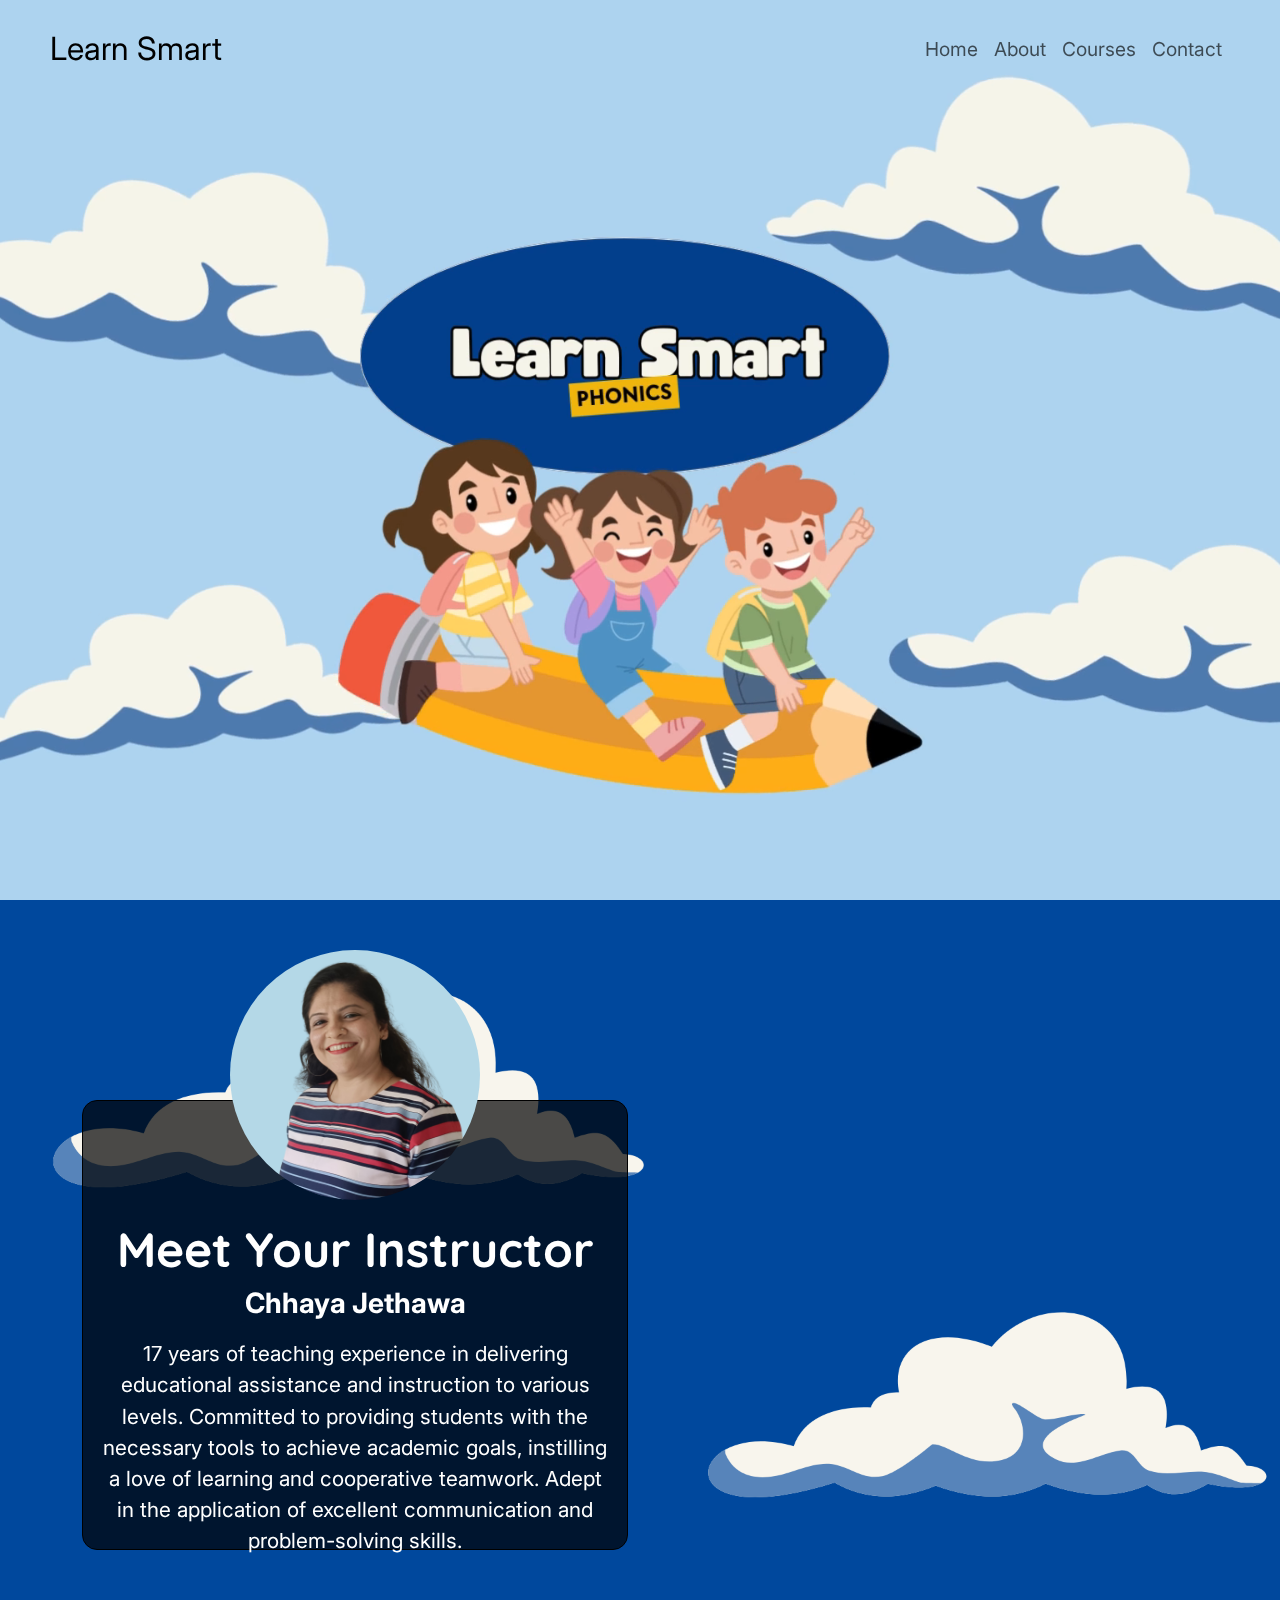
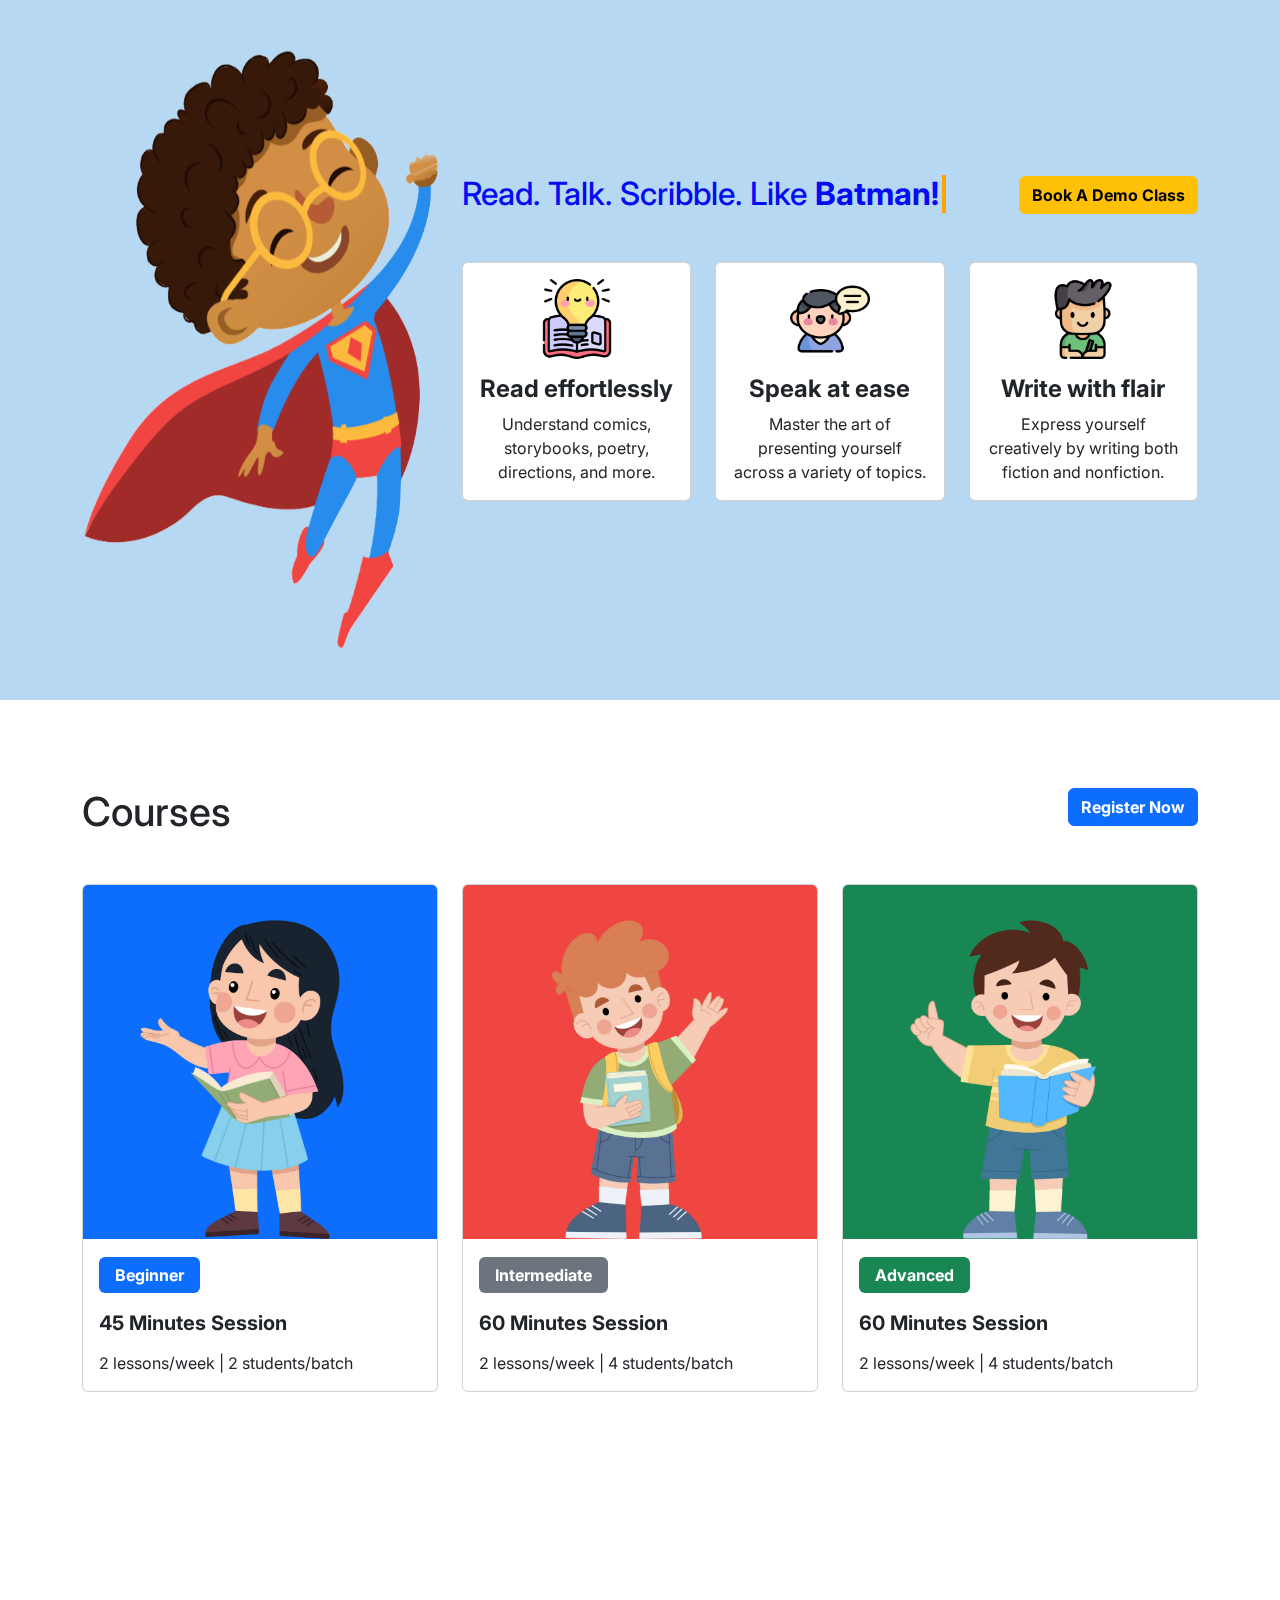
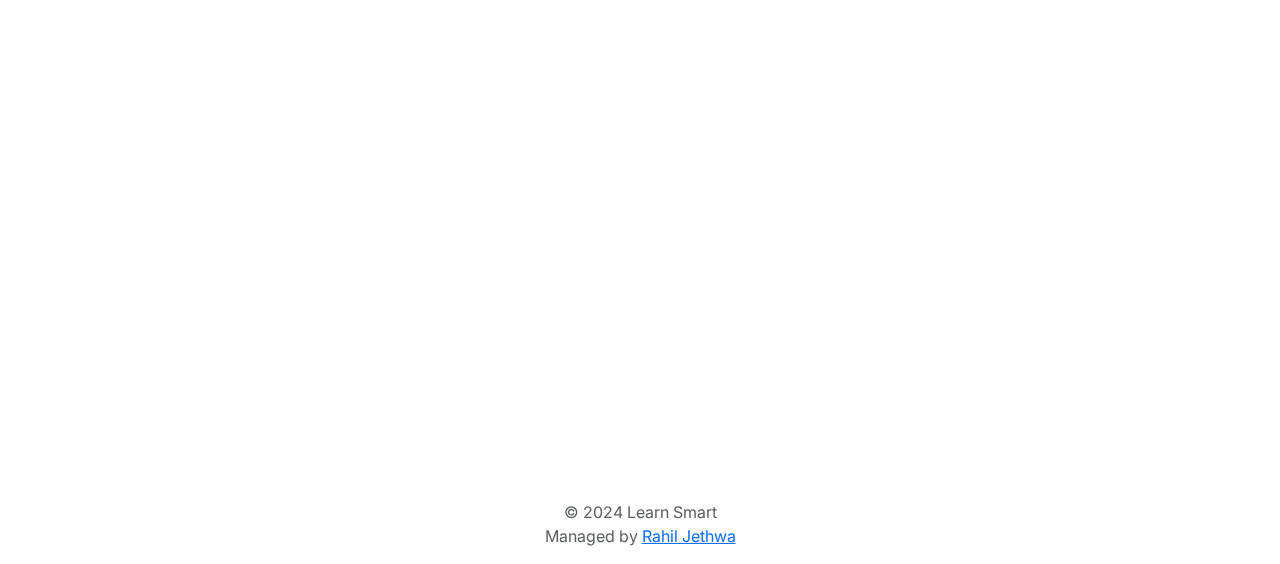
<file: index.html>
<!doctype html>
<html lang="en">
<head>
    <meta charset="utf-8">
    <meta name="viewport" content="width=device-width, initial-scale=1">
    <title>Learn Smart Phonics</title>
    <link href="https://cdn.jsdelivr.net/npm/bootstrap@5.3.3/dist/css/bootstrap.min.css" rel="stylesheet" integrity="sha384-QWTKZyjpPEjISv5WaRU9OFeRpok6YctnYmDr5pNlyT2bRjXh0JMhjY6hW+ALEwIH" crossorigin="anonymous">
    <link rel="stylesheet" href="style.css">
    <link rel="icon" type="image/png" sizes="16x16" href="logo.png">
</head>
<body>

    <!-- navbar -->
    <nav class="navbar navbar-expand-lg fixed-top">
        <a class="navbar-brand" href="index.html">Learn Smart</a>
        <button class="navbar-toggler" type="button" data-bs-toggle="collapse" data-bs-target="#navbarNav" aria-controls="navbarNav" aria-expanded="false" aria-label="Toggle navigation">
            <span class="navbar-toggler-icon"></span>
        </button>
        <div class="collapse navbar-collapse justify-content-end" id="navbarNav">
            <ul class="navbar-nav">
                <li class="nav-item">
                    <a class="nav-link" href="index.html">Home</a>
                </li>
                <li class="nav-item">
                    <a class="nav-link" href="#about">About</a>
                </li>
                <li class="nav-item">
                    <a class="nav-link" href="#courses">Courses</a>
                </li>
                <li class="nav-item">
                    <a class="nav-link" href="#">Contact</a>
                </li>
            </ul>
        </div>
    </nav>     

    <!-- hero header -->
    <div class="hero-video">
        <video autoplay muted loop>
            <source src="hero-header-vid.mp4" type="video/mp4">
            Your browser does not support the video tag.
        </video>
    </div>

    <!-- meet your instructor -->
    <section class="instructor-section text-center" id="about">
        <div class="container">
            <div class="row">
                <div class="col-lg-6 position-relative">
                    <div class="instructor-image">
                        <img src="ins-img.png" alt="Instructor">
                    </div>
                    <div class="instructor-info">
                        <h3 class="myi">Meet Your Instructor</h3>
                        <h3 style="padding-bottom: 10px;"><strong>Chhaya Jethawa</strong></h3>
                        <p>
                            17 years of teaching experience in delivering educational assistance and instruction 
                            to various levels. Committed to providing students with the necessary tools to 
                            achieve academic goals, instilling a love of learning and cooperative teamwork. 
                            Adept in the application of excellent communication and problem-solving skills.
                        </p>
                    </div>
                </div>
            </div>
        </div>
    </section>

    <!-- intro -->
    <section class="introduction">
    <div class="container">
        <div class="row">
            <div class="col-md-8 order-md-1 d-flex align-items-center justify-content-center">
                <div>
                    <div class="d-flex flex-column flex-md-row justify-content-between align-items-center">
                        <h2 id="typing-text" class="text-center text-md-left" style="color: rgb(4, 12, 244);">
                            Read. Talk. Scribble.<br class="d-lg-none">
                            <span class="d-block d-lg-inline">
                                Like <span id="superhero-name"></span>
                            </span>
                        </h2>
                        <a href="https://forms.gle/sQaMzpeArzvUEu8X8" target="_blank"><button type="button" class="btn btn-warning mt-2 mt-md-0" style="font-weight: bold;">Book A Demo Class</button></a>
                    </div>                                                         
                    <br><br>
                    <div class="row justify-content-center">
                        <div class="col-12 col-lg-4 mb-4">
                            <div class="card">
                                <div class="card-body text-center">
                                    <img src="book.png" alt="Icon" class="img-fluid mb-3" style="max-width: 80px; max-height: 80px;">
                                    <h4 class="card-title"><b>Read effortlessly</b></h4>
                                    <p class="card-text">Understand comics, storybooks, poetry, directions, and more.</p>
                                </div>
                            </div>                            
                        </div>
                        <div class="col-12 col-lg-4 mb-4">
                            <div class="card">
                                <div class="card-body text-center">
                                    <img src="talking.png" alt="Icon" class="img-fluid mb-3" style="max-width: 80px; max-height: 80px;">
                                    <h4 class="card-title"><b>Speak at ease</b></h4>
                                    <p class="card-text">Master the art of presenting yourself across a variety of topics.</p>
                                </div>
                            </div>
                        </div>
                        <div class="col-12 col-lg-4 mb-4">
                            <div class="card">
                                <div class="card-body text-center">
                                    <img src="write.png" alt="Icon" class="img-fluid mb-3" style="max-width: 80px; max-height: 80px;">
                                    <h4 class="card-title"><b>Write with flair</b></h4>
                                    <p class="card-text">Express yourself creatively by writing both fiction and nonfiction.</p>
                                </div>
                            </div>
                        </div>
                    </div>
                    
                </div>
            </div>
            <div class="col-lg-4 d-none d-lg-block mb-4 mb-lg-0">
                <img src="superhero-2.png" class="img-fluid superhero" alt="Image">
            </div>            
        </div>
    </div>
    </section>

    <section class="course">
        <div class="container my-5" id="courses">
            <div class="row">
                <div class="col-6 my-4 py-3">
                    <h1 class="heading">Courses</h1>
                </div>
                <div class="col-6 text-end my-4 py-3">
                    <a href="https://forms.gle/QCSGsF3WxhyDB1yx6" target="_blank" style="text-decoration: none; color: inherit;"><button class="btn btn-primary fw-bold">Register Now</button></a>
                </div>

                <div class="col-lg-4">
                    <a href="beginner.html" type="_blank" class="text-decoration-none">
                        <div class="card mb-3">
                            <div class="card-img">
                                <img src="beginner.png" class="card-img-top" alt="Product Image">
                            </div>
                            <div class="card-body mt-2">
                                <div class="tag mb-2">
                                    <span class="bg-primary text-white fw-bold py-2 px-3 rounded">Beginner</span>
                                </div>
                                <h5 class="card-title mt-4 fw-bold">45 Minutes Session</h5>
                                <p class="card-text mt-3"><i class="fa-solid fa-book"></i> 2 lessons/week | <i class="fa-solid fa-user-group"></i> 2 students/batch</p>
                            </div>
                        </div>
                    </a>
                </div>            

                <div class="col-lg-4">
                    <a href="intermediate.html" type="_blank" class="text-decoration-none">
                        <div class="card mb-3">
                            <div class="card-img">
                                <img src="intermediate.png" class="card-img-top" alt="Product Image">
                            </div>
                            <div class="card-body mt-2">
                                <div class="tag mb-2">
                                    <span class="bg-secondary text-white fw-bold py-2 px-3 rounded">Intermediate</span>
                                </div>
                                <h5 class="card-title mt-4 fw-bold">60 Minutes Session</h5>
                                <p class="card-text mt-3"><i class="fa-solid fa-book"></i> 2 lessons/week | <i class="fa-solid fa-user-group"></i> 4 students/batch</p>
                            </div>
                        </div>
                    </a>
                </div>

                <div class="col-lg-4">
                    <a href="advanced.html" type="_blank" class="text-decoration-none">
                        <div class="card mb-3">
                            <div class="card-img">
                                <img src="advanced.png" class="card-img-top" alt="Product Image">
                            </div>
                            <div class="card-body mt-2">
                                <div class="tag mb-2">
                                    <span class="bg-success text-white fw-bold py-2 px-3 rounded">Advanced</span>
                                </div>
                                <h5 class="card-title mt-4 fw-bold">60 Minutes Session</h5>
                                <p class="card-text mt-3"><i class="fa-solid fa-book"></i> 2 lessons/week | <i class="fa-solid fa-user-group"></i> 4 students/batch</p>
                            </div>
                        </div>
                    </a>
                </div>

            </div>
        </div>
    </section>

    <!-- CONTACT US -->
    <section class="contact-us">
        <div class="container text-center" id="contactus">
            <div class="responsive-iframe-container">
                <iframe src="https://docs.google.com/forms/d/e/1FAIpQLSeak6b_-fFrrLhZiHwLtSlzyGPixMhpj1MltSw0q5EzsA3cKQ/viewform?embedded=true" frameborder="0" marginheight="0" marginwidth="0">Loading…</iframe>
            </div>
        </div>
    </section>

    <!-- FOOTER -->
    <footer class="footer mt-auto py-3 text-center">
        <div class="container">
            <span class="text-muted">© 2024 Learn Smart</span>
            <br>
            <span class="text-muted">Managed by <a href="https://github.com/rahil9/" target="_blank" id="name">Rahil Jethwa</a></span>
        </div>
    </footer>

    <script src="https://ajax.googleapis.com/ajax/libs/jquery/3.7.1/jquery.min.js"></script>
    <script src="https://cdn.jsdelivr.net/npm/bootstrap@5.3.3/dist/js/bootstrap.bundle.min.js" integrity="sha384-YvpcrYf0tY3lHB60NNkmXc5s9fDVZLESaAA55NDzOxhy9GkcIdslK1eN7N6jIeHz" crossorigin="anonymous"></script>
    <script src="script.js"></script>
</body>
</html>
</file>
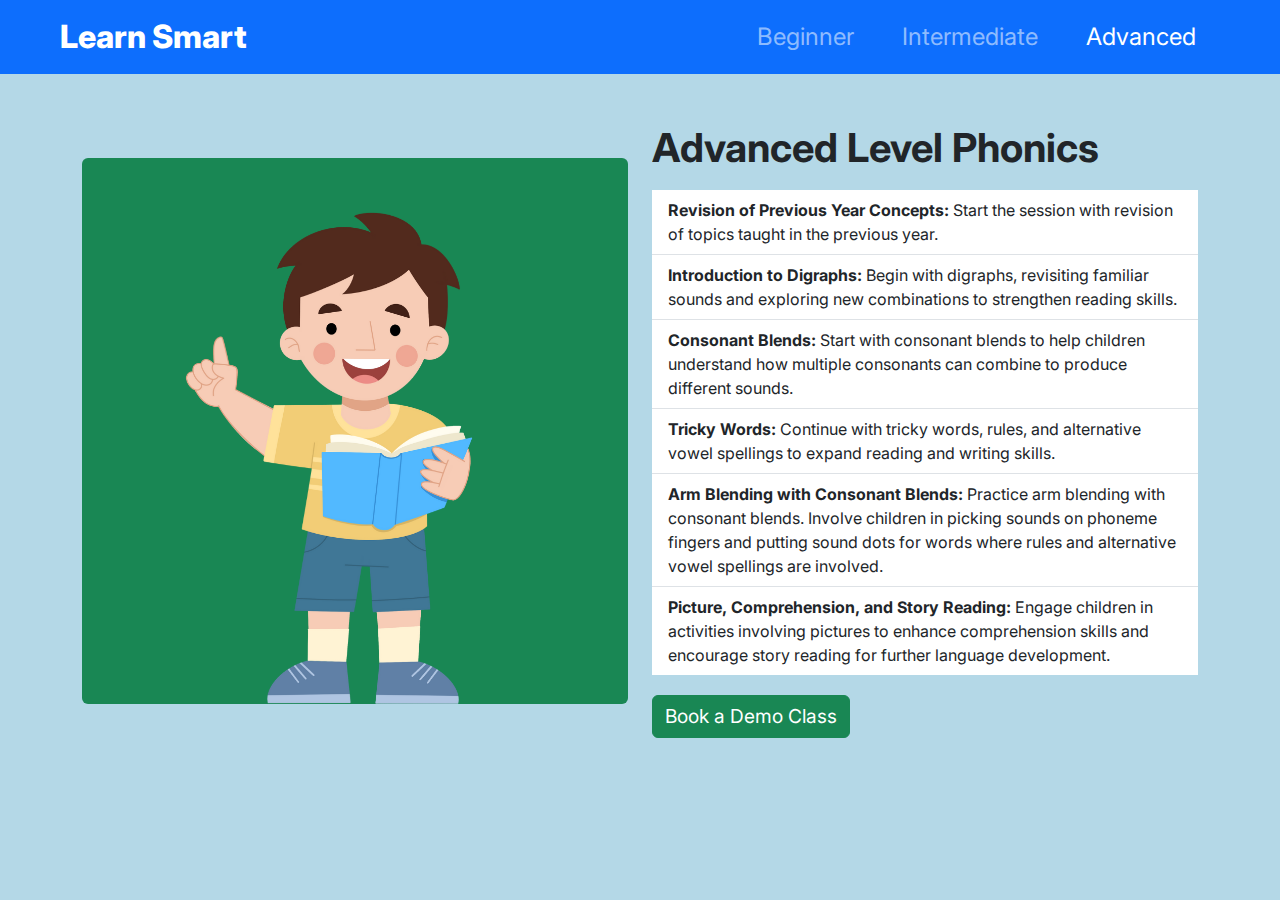
<file: advanced.html>
<!DOCTYPE html>
<html lang="en">
<head>
    <meta charset="UTF-8">
    <meta name="viewport" content="width=device-width, initial-scale=1.0">
    <title>Advanced Phonics Course</title>
    <link href="https://cdn.jsdelivr.net/npm/bootstrap@5.3.3/dist/css/bootstrap.min.css" rel="stylesheet" integrity="sha384-QWTKZyjpPEjISv5WaRU9OFeRpok6YctnYmDr5pNlyT2bRjXh0JMhjY6hW+ALEwIH" crossorigin="anonymous">
    <link rel="preconnect" href="https://fonts.googleapis.com">
    <link rel="preconnect" href="https://fonts.gstatic.com" crossorigin>
    <link href="https://fonts.googleapis.com/css2?family=Inter:wght@100..900&display=swap" rel="stylesheet">
    <link rel="stylesheet" href="courses.css">
    <link rel="icon" type="image/png" sizes="16x16" href="logo.png">
</head>
<body style="background-color: #B4D8E7;">

    <!-- NAVBAR -->
    <nav class="navbar navbar-expand-lg navbar-dark bg-primary px-5 py-2">
        <div class="container-fluid">
            <a class="navbar-brand" href="index.html" style="font-size: 2rem; font-weight: 800;">Learn Smart</a>
            <button class="navbar-toggler" type="button" data-bs-toggle="collapse" data-bs-target="#navbarNavAltMarkup" aria-controls="navbarNavAltMarkup" aria-expanded="false" aria-label="Toggle navigation">
                <span class="navbar-toggler-icon"></span>
            </button>
            <div class="collapse navbar-collapse justify-content-end" id="navbarNavAltMarkup">
                <div class="navbar-nav">
                    <a class="nav-link mx-3" href="beginner.html">Beginner</a>
                    <a class="nav-link mx-3" href="intermediate.html">Intermediate</a>
                    <a class="nav-link mx-3 active" href="advanced.html">Advanced</a>
                </div>
            </div>
        </div>
    </nav> 

    <!-- COURSE CONTENT -->
    <section class="content-section">
        <div class="container">
            <div class="row d-flex align-items-center">
                <div class="col-lg-6">
                    <img src="advanced.png" class="card-img-top rounded" alt="Phonics Course Image">
                </div>
                <div class="col-lg-6">
                    <h1 class=" fw-bold">Advanced Level Phonics</h1>
                    <!-- <h2 class="fw-bold mb-4">Course Details</h2> -->
                    <ul class="list-group list-group-flush">
                        <li class="list-group-item"><strong>Revision of Previous Year Concepts:</strong> Start the session with revision of topics taught in the previous year.</li>
                        <li class="list-group-item"><strong>Introduction to Digraphs:</strong> Begin with digraphs, revisiting familiar sounds and exploring new combinations to strengthen reading skills.</li>
                        <li class="list-group-item"><strong>Consonant Blends:</strong> Start with consonant blends to help children understand how multiple consonants can combine to produce different sounds.</li>
                        <li class="list-group-item"><strong>Tricky Words:</strong> Continue with tricky words, rules, and alternative vowel spellings to expand reading and writing skills.</li>
                        <li class="list-group-item"><strong>Arm Blending with Consonant Blends:</strong> Practice arm blending with consonant blends. Involve children in picking sounds on phoneme fingers and putting sound dots for words where rules and alternative vowel spellings are involved.</li>
                        <li class="list-group-item"><strong>Picture, Comprehension, and Story Reading:</strong> Engage children in activities involving pictures to enhance comprehension skills and encourage story reading for further language development.</li>
                    </ul>
                    <a href="https://forms.gle/wMmCdKwnULyBcBPb7" style="text-decoration: none; color: inherit;"><button class="explorebtn btn btn-success" style="font-size: 1.2rem;">Book a Demo Class <i class="fa-solid fa-arrow-right fa-xs"></i></button></a>
                </div>
            </div>
        </div>
    </section>

    <script src="https://cdn.jsdelivr.net/npm/bootstrap@5.3.3/dist/js/bootstrap.bundle.min.js" integrity="sha384-YvpcrYf0tY3lHB60NNkmXc5s9fDVZLESaAA55NDzOxhy9GkcIdslK1eN7N6jIeHz" crossorigin="anonymous"></script>

</body>
</html>
</file>
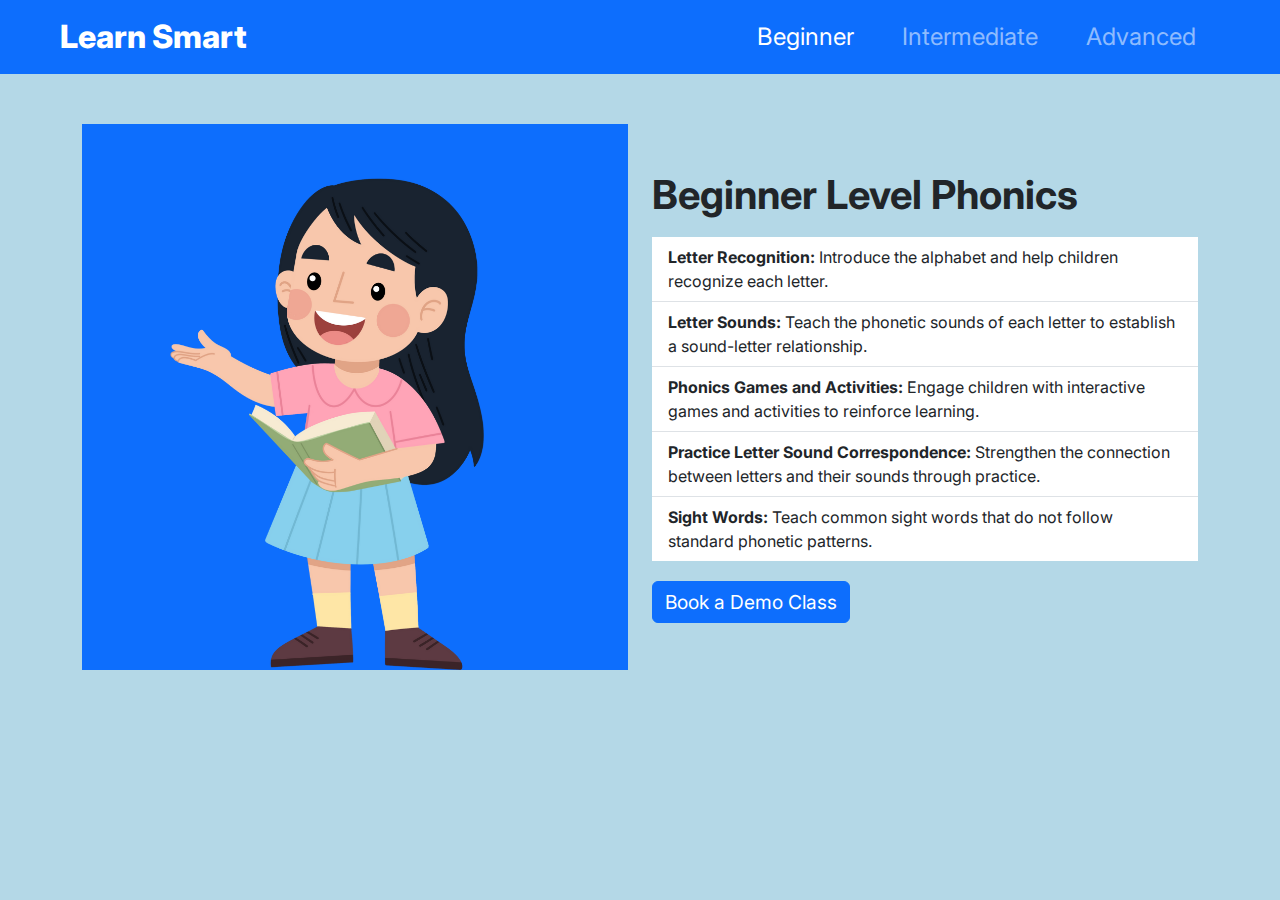
<file: beginner.html>
<!DOCTYPE html>
<html lang="en">
<head>
    <meta charset="UTF-8">
    <meta name="viewport" content="width=device-width, initial-scale=1.0">
    <title>Beginner Phonics Course</title>
    <link href="https://cdn.jsdelivr.net/npm/bootstrap@5.3.3/dist/css/bootstrap.min.css" rel="stylesheet" integrity="sha384-QWTKZyjpPEjISv5WaRU9OFeRpok6YctnYmDr5pNlyT2bRjXh0JMhjY6hW+ALEwIH" crossorigin="anonymous">
    <link rel="preconnect" href="https://fonts.googleapis.com">
    <link rel="preconnect" href="https://fonts.gstatic.com" crossorigin>
    <link href="https://fonts.googleapis.com/css2?family=Inter:wght@100..900&display=swap" rel="stylesheet">
    <link rel="stylesheet" href="courses.css">
    <link rel="icon" type="image/png" sizes="16x16" href="logo.png">
</head>
<body style="background-color: #B4D8E7;">

    <!-- NAVBAR -->
    <nav class="navbar navbar-expand-lg navbar-dark bg-primary px-5 py-2">
        <div class="container-fluid">
            <a class="navbar-brand" href="index.html" style="font-size: 2rem; font-weight: 800;">Learn Smart</a>
            <button class="navbar-toggler" type="button" data-bs-toggle="collapse" data-bs-target="#navbarNavAltMarkup" aria-controls="navbarNavAltMarkup" aria-expanded="false" aria-label="Toggle navigation">
                <span class="navbar-toggler-icon"></span>
            </button>
            <div class="collapse navbar-collapse justify-content-end" id="navbarNavAltMarkup">
                <div class="navbar-nav">
                    <a class="nav-link mx-3 active" href="beginner.html">Beginner</a>
                    <a class="nav-link mx-3" href="intermediate.html">Intermediate</a>
                    <a class="nav-link mx-3" href="advanced.html">Advanced</a>
                </div>
            </div>
        </div>
    </nav> 

    <!-- COURSE CONTENT -->
    <section class="content-section">
        <div class="container">
            <div class="row d-flex align-items-center">
                <div class="col-lg-6">
                    <img src="beginner.png" class="card-img-top" alt="Phonics Course Image">
                </div>
                <div class="col-lg-6">
                    <h1 class=" fw-bold">Beginner Level Phonics</h1>
                    <!-- <h2 class="fw-bold mb-4">Course Details</h2> -->
                    <ul class="list-group list-group-flush">
                        <li class="list-group-item"><strong>Letter Recognition:</strong> Introduce the alphabet and help children recognize each letter.</li>
                        <li class="list-group-item"><strong>Letter Sounds:</strong> Teach the phonetic sounds of each letter to establish a sound-letter relationship.</li>
                        <li class="list-group-item"><strong>Phonics Games and Activities:</strong> Engage children with interactive games and activities to reinforce learning.</li>
                        <li class="list-group-item"><strong>Practice Letter Sound Correspondence:</strong> Strengthen the connection between letters and their sounds through practice.</li>
                        <li class="list-group-item"><strong>Sight Words:</strong> Teach common sight words that do not follow standard phonetic patterns.</li>
                    </ul>
                    <a href="https://forms.gle/wMmCdKwnULyBcBPb7" style="text-decoration: none; color: inherit;"><button class="explorebtn btn btn-primary" style="font-size: 1.2rem;">Book a Demo Class <i class="fa-solid fa-arrow-right fa-xs"></i></button></a>
                </div>
            </div>
        </div>
    </section>

    <script src="https://cdn.jsdelivr.net/npm/bootstrap@5.3.3/dist/js/bootstrap.bundle.min.js" integrity="sha384-YvpcrYf0tY3lHB60NNkmXc5s9fDVZLESaAA55NDzOxhy9GkcIdslK1eN7N6jIeHz" crossorigin="anonymous"></script>

</body>
</html>
</file>
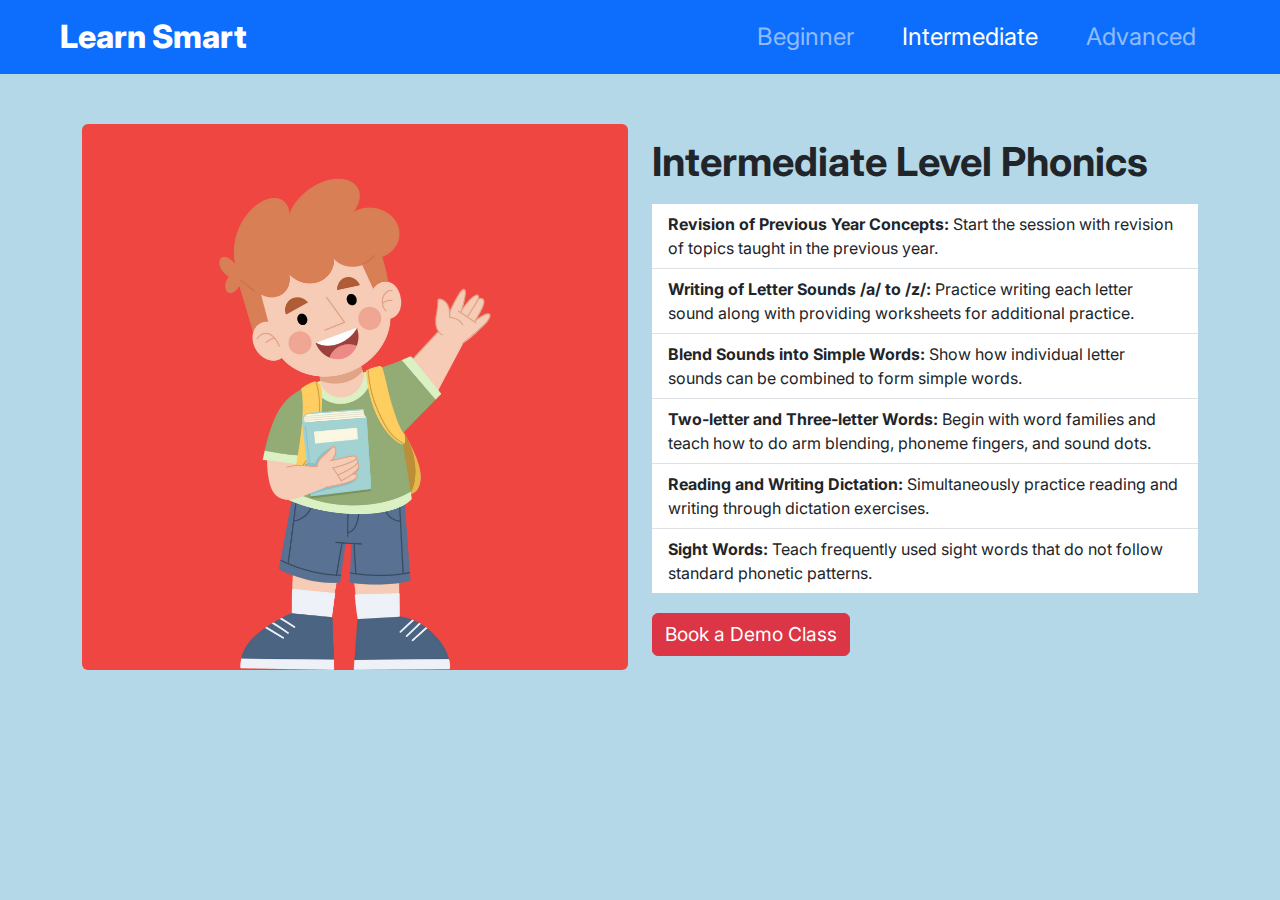
<file: intermediate.html>
<!DOCTYPE html>
<html lang="en">
<head>
    <meta charset="UTF-8">
    <meta name="viewport" content="width=device-width, initial-scale=1.0">
    <title>Intermediate Phonics Course</title>
    <link href="https://cdn.jsdelivr.net/npm/bootstrap@5.3.3/dist/css/bootstrap.min.css" rel="stylesheet" integrity="sha384-QWTKZyjpPEjISv5WaRU9OFeRpok6YctnYmDr5pNlyT2bRjXh0JMhjY6hW+ALEwIH" crossorigin="anonymous">
    <link rel="preconnect" href="https://fonts.googleapis.com">
    <link rel="preconnect" href="https://fonts.gstatic.com" crossorigin>
    <link href="https://fonts.googleapis.com/css2?family=Inter:wght@100..900&display=swap" rel="stylesheet">
    <link rel="stylesheet" href="courses.css">
    <link rel="icon" type="image/png" sizes="16x16" href="logo.png">
</head>
<body style="background-color: #B4D8E7;">

    <!-- NAVBAR -->
    <nav class="navbar navbar-expand-lg navbar-dark bg-primary px-5 py-2">
        <div class="container-fluid">
            <a class="navbar-brand" href="index.html" style="font-size: 2rem; font-weight: 800;">Learn Smart</a>
            <button class="navbar-toggler" type="button" data-bs-toggle="collapse" data-bs-target="#navbarNavAltMarkup" aria-controls="navbarNavAltMarkup" aria-expanded="false" aria-label="Toggle navigation">
                <span class="navbar-toggler-icon"></span>
            </button>
            <div class="collapse navbar-collapse justify-content-end" id="navbarNavAltMarkup">
                <div class="navbar-nav">
                    <a class="nav-link mx-3" href="beginner.html">Beginner</a>
                    <a class="nav-link mx-3 active" href="intermediate.html">Intermediate</a>
                    <a class="nav-link mx-3" href="advanced.html">Advanced</a>
                </div>
            </div>
        </div>
    </nav> 

    <!-- COURSE CONTENT -->
    <section class="content-section">
        <div class="container">
            <div class="row d-flex align-items-center">
                <div class="col-lg-6">
                    <img src="intermediate.png" class="card-img-top rounded" alt="Phonics Course Image">
                </div>
                <div class="col-lg-6">
                    <h1 class=" fw-bold">Intermediate Level Phonics</h1>
                    <ul class="list-group list-group-flush">
                        <li class="list-group-item"><strong>Revision of Previous Year Concepts:</strong> Start the session with revision of topics taught in the previous year.</li>
                        <li class="list-group-item"><strong>Writing of Letter Sounds /a/ to /z/:</strong> Practice writing each letter sound along with providing worksheets for additional practice.</li>
                        <li class="list-group-item"><strong>Blend Sounds into Simple Words:</strong> Show how individual letter sounds can be combined to form simple words.</li>
                        <li class="list-group-item"><strong>Two-letter and Three-letter Words:</strong> Begin with word families and teach how to do arm blending, phoneme fingers, and sound dots.</li>
                        <li class="list-group-item"><strong>Reading and Writing Dictation:</strong> Simultaneously practice reading and writing through dictation exercises.</li>
                        <li class="list-group-item"><strong>Sight Words:</strong> Teach frequently used sight words that do not follow standard phonetic patterns.</li>
                    </ul>
                    <a href="https://forms.gle/wMmCdKwnULyBcBPb7" style="text-decoration: none; color: inherit;"><button class="explorebtn btn btn-danger" style="font-size: 1.2rem;">Book a Demo Class <i class="fa-solid fa-arrow-right fa-xs"></i></button></a>
                </div>
            </div>
        </div>
    </section>

    <script src="https://cdn.jsdelivr.net/npm/bootstrap@5.3.3/dist/js/bootstrap.bundle.min.js" integrity="sha384-YvpcrYf0tY3lHB60NNkmXc5s9fDVZLESaAA55NDzOxhy9GkcIdslK1eN7N6jIeHz" crossorigin="anonymous"></script>

</body>
</html>
</file>
<file: style.css>
@import url('https://fonts.googleapis.com/css2?family=Inter:wght@100..900&family=Quicksand:wght@300..700&display=swap');

body {
    font-family: "Inter", sans-serif;
}

::-webkit-scrollbar {
    display: none;
}

/* navbar */
.navbar {
    position: absolute;
    top: 0;
    left: 0;
    width: 100%;
    z-index: 1;
    background: transparent;
    /* padding: 10px 20px; */
    padding: 20px 50px;
}

.navbar-brand {
    font-size: 2rem;
}

.navbar-nav {
    font-size: 1.2rem;
}

/* hero header */
.hero-video {
    position: relative;
    width: 100%;
    height: 100vh;
    overflow: hidden;
}
.hero-video video {
    position: absolute;
    top: 50%;
    left: 50%;
    width: 100%;
    height: 100%;
    object-fit: cover;
    transform: translate(-50%, -50%);
    z-index: -1;
}
.hero-content {
    position: absolute;
    top: 50%;
    left: 50%;
    transform: translate(-50%, -50%);
    color: #fff;
    text-align: center;
}

/* meet your instructor */
.instructor-section {
    position: relative;
    height: 100vh;
    padding: 100px;
    background: url('section-2-bg.png') no-repeat center center;
    background-size: cover;
    color: #fff;
    display: flex;
    justify-content: center;
    align-items: center;
}

.instructor-image {
    position: absolute;
    top: 50%;
    transform: translateY(-50%);
    width: 300px;
    height: 300px; 
    border-radius: 50%;
    overflow: hidden;
    z-index: 2;
    left: 15%;
}

.instructor-image img {
    width: 100%;
    height: 100%;
    object-fit: cover;
}

.instructor-info {
    position: relative;
    padding: 65px 30px;
    padding-left: 250px;
    height: 400px;
    width: 1000px;
    background: rgba(0, 0, 0, 0.7);
    border-radius: 15px;
    margin-left: 180px;
    z-index: 1;
    border: 1px solid black;
    font-size: 1.3rem;
}

.myi {
    font-family: "Quicksand", sans-serif;
    font-weight: 700;
    font-size: 3rem;
}

@media (max-width: 1287px) {
    .instructor-section {
        padding: 50px 20px;
        height: auto;
        text-align: center; /* Center the text */
    }
    .instructor-image {
        position: relative;
        top: 0;
        left: 50%;
        transform: translateX(-50%);
        margin-bottom: -100px; /* Adjusted to overlap more prominently */
        width: 250px; /* Increased size */
        height: 250px; /* Increased size */
    }
    .instructor-info {
        padding: 120px 20px 50px 20px; /* Increased top padding for the larger image */
        margin-left: 0;
        width: auto;
        height: 450px;
        text-align: center; /* Center the text */
        max-width: 90vw; /* Ensure it doesn't exceed the viewport width */
    }
}

@media (max-width: 768px) {
    .instructor-section {
        padding: 20px;
        height: auto;
    }

    .instructor-image {
        position: relative;
        top: auto;
        transform: none;
        width: 250px;
        height: 250px;
        left: 50%;
        transform: translateX(-50%);
        margin-bottom: -100px;
    }

    .instructor-info {
        padding: 20px;
        padding-top: 120px;
        height: auto;
        width: auto;
        margin: 0;
        border-radius: 15px;
        font-size: 1rem;
    }
}

@media (min-width: 999px) and (max-width: 1241px) {
    .instructor-section {
        padding: 50px 20px;
        height: auto;
        display: flex;
        flex-direction: column;
        align-items: center;
        text-align: center;
    }

    .instructor-image {
        position: relative;
        top: 0;
        left: 50%;
        transform: translateX(-50%);
        margin-bottom: -50px;
        width: 250px;
        height: 250px;
    }

    .instructor-info {
        padding: 100px 20px 50px 20px;
        margin-left: 0;
        width: auto;
        height: auto;
        text-align: center;
        max-width: 80vw;
    }
}


/* introduction */
.introduction {
    background-color: #B6D8F2;
    color: white;
    padding: 50px 0;
}
@media (max-width: 768px) {
    .introduction .superhero {
        display: none;
    }
}
.introduction .superhero {
    height: 600px;
}
.section-content {
    display: flex;
    align-items: center;
    justify-content: space-between;
}
.header-btn {
    margin-left: 10px;
}
#typing-text {
    overflow: hidden; 
    white-space: nowrap; 
    margin: 0;
}
#superhero-name {
    border-right: .15em solid orange;
    padding-right: 3px;
    font-weight: bold;
}
@keyframes typing {
    0% { width: 0; }
    100% { width: 100%; }
}

/* type of classes */
/* .section {
    background-color: #00489D;
    color: #ffffff;
    height: 100vh;
    display: flex;
    align-items: center;
    justify-content: center;
    flex-direction: column;
    padding: 50px;
}
.btn {
    margin: 10px;
}
.type-img {
    height: 450px;
    border-radius: 20px;
}
.type-content {
    padding: 50px;
}
.cards-container {
    display: flex;
    justify-content: center;
    align-items: center;
}
.icon-img {
    width: 80px;
}
.type-cards .card-text {
    padding: 20px 10px;
}
.section .btn {
    background-color: #B6D8F2;
}
.section .btn:hover {
    background-color: #5eb1f1;
}
.active-btn {
    background-color: #0077ff !important;
} */

/* contact us */
.responsive-iframe-container {
    position: relative;
    overflow: hidden;
    padding-top: 56.25%;
}

.responsive-iframe-container iframe {
    position: absolute;
    top: 0;
    left: 0;
    width: 100%;
    height: 100%;
    border: 0;
}

@media (max-width: 1200px) {
    .responsive-iframe-container {
        padding-top: 75%; 
    }
}

@media (max-width: 768px) {
    .responsive-iframe-container {
        padding-top: 100%; 
    }
}

@media (max-width: 480px) {
    .responsive-iframe-container {
        padding-top: 125%;
    }
}
</file>
<file: courses.css>
* {
    font-family: "Inter", sans-serif;
    scrollbar-width: none;
    overflow: hidden;
}   

.navbar {
    position: relative;
    font-size: 1.5rem;
}

.content-section {
    padding: 50px 0;
}

.card-img-top {
    width: 100%;
    height: auto;
}

.list-group {
    padding: 10px 0 20px 0;
}
</file>
